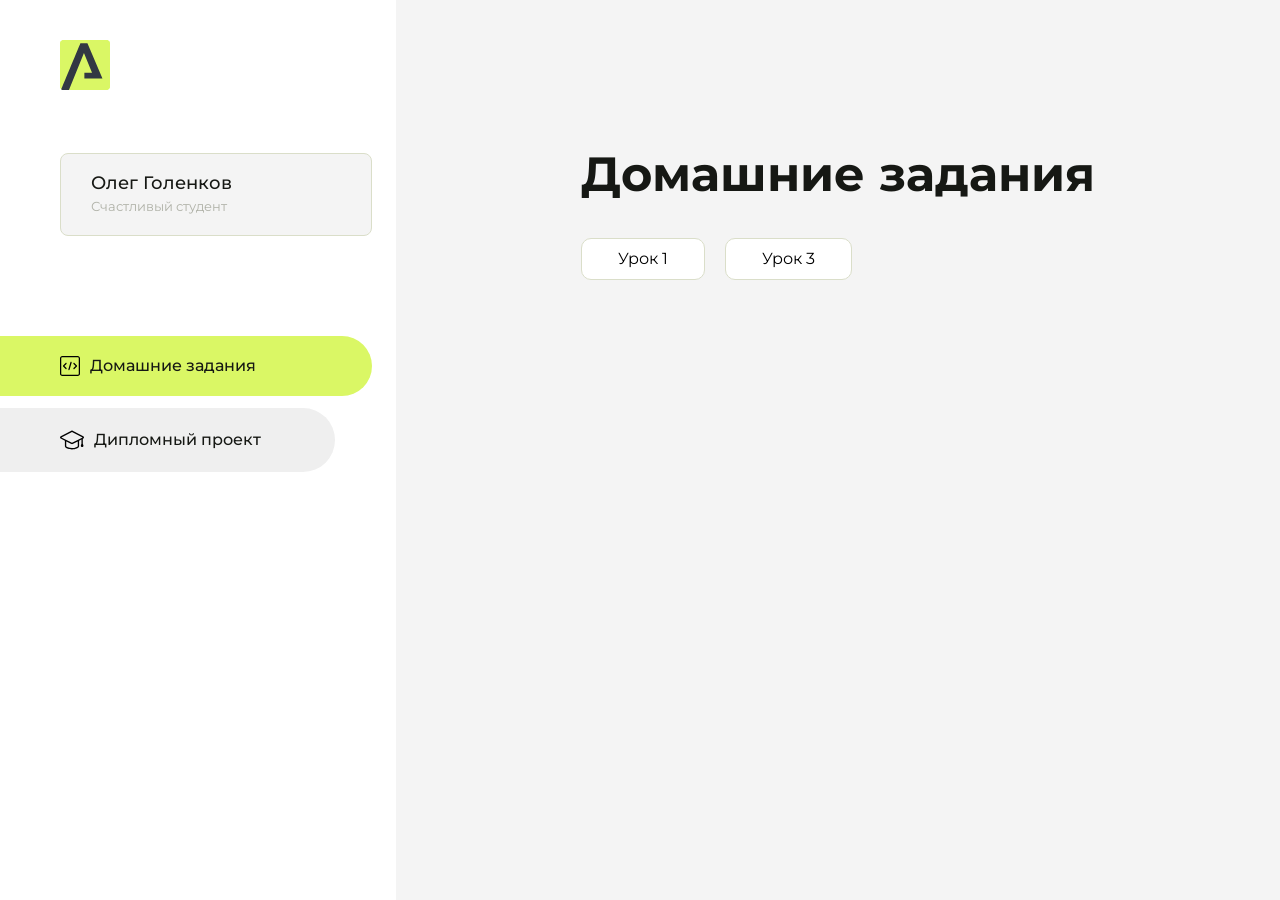
<file: index.html>
<!DOCTYPE html>
<html lang="en">
<head>
    <meta charset="UTF-8">
    <meta name="viewport" content="width=device-width, initial-scale=1.0">
    <title>Домашняя работа</title>
    <link rel="shortcut icon" href="src/logo.ico" type="image/x-icon">
    <link rel="preconnect" href="https://fonts.googleapis.com">
    <link rel="preconnect" href="https://fonts.gstatic.com" crossorigin>
    <link href="https://fonts.googleapis.com/css2?family=Montserrat:wght@400;500;700&family=Rubik:wght@500&display=swap"
          rel="stylesheet">
    <link rel="stylesheet" href="src/style.css">
</head>
<body id="body">
<div class="overlay" id="overlay"></div>
<div class="layout">
    <div class="burger" id="burger">
        <svg viewBox="0 0 24 24" fill="none" xmlns="http://www.w3.org/2000/svg">
            <g id="SVGRepo_bgCarrier" stroke-width="0"></g>
            <g id="SVGRepo_tracerCarrier" stroke-linecap="round" stroke-linejoin="round"></g>
            <g id="SVGRepo_iconCarrier">
                <path d="M4 18L20 18" stroke="#DAF765" stroke-width="2" stroke-linecap="round"></path>
                <path d="M4 12L20 12" stroke="#DAF765" stroke-width="2" stroke-linecap="round"></path>
                <path d="M4 6L20 6" stroke="#DAF765" stroke-width="2" stroke-linecap="round"></path>
            </g>
        </svg>
    </div>
    <aside class="sidebar" id="sidebar">
        <div class="sidebar__inner">
            <div class="logo">
                <svg width="50" height="50" viewBox="0 0 50 50" fill="none" xmlns="http://www.w3.org/2000/svg">
                    <g clip-path="url(#clip0_513_74730)">
                        <path d="M46.17 -0.257004H3.83C1.57281 -0.257004 -0.257 1.57281 -0.257 3.83V46.17C-0.257 48.4272 1.57281 50.257 3.83 50.257H46.17C48.4272 50.257 50.257 48.4272 50.257 46.17V3.83C50.257 1.57281 48.4272 -0.257004 46.17 -0.257004Z"
                              fill="#DAF765"/>
                        <path d="M24.375 38.4H42.461L27.441 3.1585H20.4355C20.4355 3.1585 6.7895 35.881 1.1945 49.294C2.015 50.0275 3.0945 50.257 3.6945 50.257H8.8445L23.954 13.07L32.0465 32.8285H24.375V38.4Z"
                              fill="#323843"/>
                    </g>
                    <defs>
                        <clipPath id="clip0_513_74730">
                            <rect width="50" height="50" fill="white"/>
                        </clipPath>
                    </defs>
                </svg>
            </div>
            <div class="sidebar__user">
                <div class="sidebar__name">Олег Голенков</div>
                <div class="sidebar__text">Счастливый студент</div>
            </div>
            <div class="sidebar__tabs">
                <div class="sidebar__item">
                    <button class="sidebar__button active" id="tasks">
                        <svg xmlns="http://www.w3.org/2000/svg" width="20" height="20" viewBox="0 0 20 20" fill="none">
                            <g clip-path="url(#clip0_704_74543)">
                                <path d="M17.7083 20H2.29167C1.0275 20 0 18.9725 0 17.7083V2.29167C0 1.0275 1.0275 0 2.29167 0H17.7083C18.9725 0 20 1.0275 20 2.29167V17.7083C20 18.9725 18.9725 20 17.7083 20ZM2.29167 1.25C1.7175 1.25 1.25 1.7175 1.25 2.29167V17.7083C1.25 18.2825 1.7175 18.75 2.29167 18.75H17.7083C18.2825 18.75 18.75 18.2825 18.75 17.7083V2.29167C18.75 1.7175 18.2825 1.25 17.7083 1.25H2.29167Z"
                                      fill="black"/>
                                <path d="M6.04167 13.125C5.88167 13.125 5.72167 13.0642 5.6 12.9417L3.1 10.4417C2.85583 10.1975 2.85583 9.80167 3.1 9.5575L5.6 7.0575C5.84417 6.81333 6.24 6.81333 6.48417 7.0575C6.72833 7.30167 6.72833 7.6975 6.48417 7.94167L4.42583 10L6.48417 12.0583C6.72833 12.3025 6.72833 12.6983 6.48417 12.9425C6.36167 13.0642 6.20167 13.125 6.04167 13.125Z"
                                      fill="black"/>
                                <path d="M8.95833 14.1667C8.9 14.1667 8.84 14.1583 8.78167 14.1417C8.45083 14.0442 8.26083 13.6967 8.35833 13.3658L10.4417 6.28251C10.5392 5.95084 10.8892 5.76417 11.2175 5.85917C11.5483 5.95667 11.7383 6.30417 11.6408 6.63501L9.5575 13.7183C9.47833 13.9908 9.22833 14.1667 8.95833 14.1667Z"
                                      fill="black"/>
                                <path d="M13.9583 13.125C13.7983 13.125 13.6383 13.0642 13.5167 12.9417C13.2725 12.6975 13.2725 12.3017 13.5167 12.0575L15.575 9.99916L13.5167 7.94083C13.2725 7.69666 13.2725 7.30083 13.5167 7.05666C13.7608 6.81249 14.1567 6.81249 14.4008 7.05666L16.9008 9.55666C17.145 9.80083 17.145 10.1967 16.9008 10.4408L14.4008 12.9408C14.2783 13.0642 14.1183 13.125 13.9583 13.125Z"
                                      fill="black"/>
                            </g>
                            <defs>
                                <clipPath id="clip0_704_74543">
                                    <rect width="20" height="20" fill="white"/>
                                </clipPath>
                            </defs>
                        </svg>
                        <span>Домашние задания</span></button>
                </div>
                <div class="sidebar__item">
                    <button class="sidebar__button" id="diplom">
                        <svg xmlns="http://www.w3.org/2000/svg" width="24" height="24" viewBox="0 0 24 24" fill="none">
                            <g clip-path="url(#clip0_704_74553)">
                                <path d="M23.2628 10.5971C23.7176 10.365 24 9.90375 24 9.39337C24 8.883 23.7176 8.42175 23.2628 8.18962L12.6135 2.75362C12.2291 2.55824 11.7705 2.55787 11.3854 2.75399L0.736875 8.19C0.282375 8.42175 0 8.883 0 9.39337C0 9.90375 0.282375 10.365 0.736875 10.5971L4.89038 12.7177V18.2074C4.89038 19.8154 8.412 21.393 12 21.393C15.5884 21.393 19.1096 19.815 19.1096 18.2074V12.7174L21.4609 11.517V15.8017L20.901 17.2305C20.7409 17.6389 20.7934 18.0994 21.0405 18.4616C21.2876 18.8246 21.6979 19.041 22.1366 19.041C22.5754 19.041 22.9852 18.8246 23.2324 18.462C23.4795 18.099 23.532 17.6385 23.3719 17.2301L22.8124 15.8021V10.827L23.2628 10.5971ZM17.7623 18.1721C17.6198 18.6375 15.3491 20.0419 12 20.0419C8.65088 20.0419 6.38025 18.6375 6.2415 18.2074V12.3037L6.23887 12.3019C6.23812 12.057 6.1065 11.8207 5.87325 11.7019L1.3515 9.39337L12 3.95737L22.6489 9.39337L12 14.8294L5.87325 11.7019C5.54063 11.5331 4.6695 11.6674 4.5 12C4.33012 12.3322 4.55813 12.5479 4.89038 12.7177L11.3857 16.0331C11.5781 16.1314 11.7889 16.1805 12 16.1805C12.2107 16.1805 12.4222 16.1314 12.6146 16.0331L17.7593 13.407L17.7623 18.1721Z"
                                      fill="black"/>
                            </g>
                            <defs>
                                <clipPath id="clip0_704_74553">
                                    <rect width="24" height="24" fill="white"/>
                                </clipPath>
                            </defs>
                        </svg>
                        <span>Дипломный проект</span></button>
                </div>
            </div>
        </div>

    </aside>
    <div class="content">
        <div class="container">
            <div class="content__block" id="tasksBlock">
                <div class="content__title">Домашние задания</div>
                <ul class="content__list">
                    <li class="content__list-item">
                        <a href="lesson1/index.html">Урок 1</a>
                    </li>
                    <li class="content__list-item">
                        <a href="Homework-3/index.html">Урок 3</a>
                    </li>
                </ul>
            </div>
            <div class="content__block hidden" id="diplomBlock">
                <div class="content__title">Дипломный проект</div>
                <div class="content__list-diplom">
                    <a href="ПАПКА-С-НОМЕРОМ-УРОКА">Ссылка на ДЗ</a>
                </div>
                <div class="content__decor">
                    <div class="content__decor-text">Давай проверим, чему ты научился!</div>
                    <div class="content__decor-img">
                        <img src="src/decor.png" alt="decor">
                    </div>
                </div>
            </div>
        </div>
    </div>
</div>
<script src="src/index.js"></script>
</body>
</html>
</file>
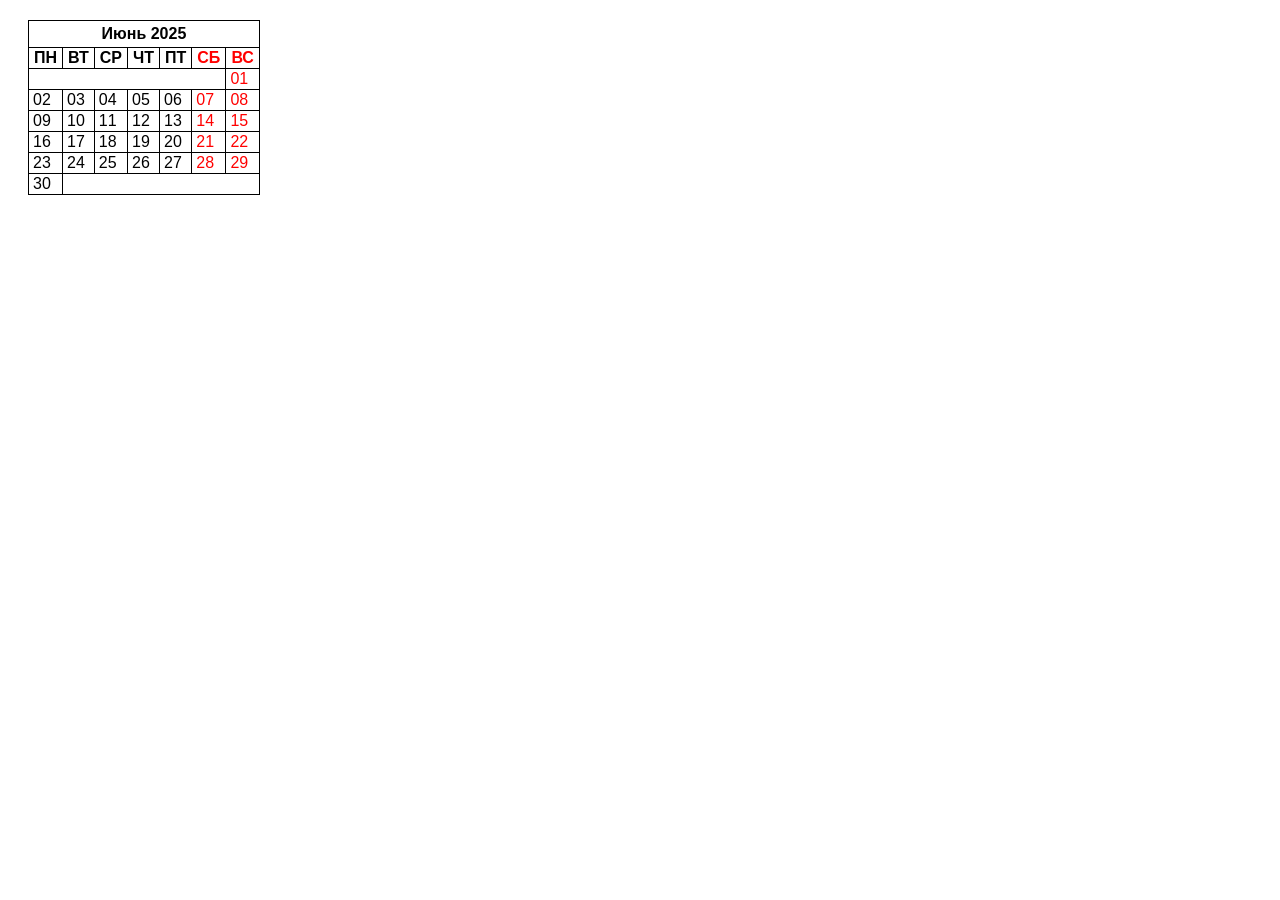
<file: Homework-3/index.html>
<!doctype html>
<html lang="en">
  <head>
    <meta charset="UTF-8" />
    <meta name="viewport" content="width=device-width, initial-scale=1.0" />
    <title>Таблица</title>
    <link rel="stylesheet" href="styles.css" />
  </head>
  <body>
    <table>
      <caption>
        Июнь 2025
      </caption>
      <thead>
        <tr>
          <th>ПН</th>
          <th>ВТ</th>
          <th>СР</th>
          <th>ЧТ</th>
          <th>ПТ</th>
          <th class="weekend">СБ</th>
          <th class="weekend">ВС</th>
        </tr>
      </thead>
      <tbody>
        <tr>
          <td colspan="6"></td>
          <td class="weekend">01</td>
        </tr>
        <tr>
          <td>02</td>
          <td>03</td>
          <td>04</td>
          <td>05</td>
          <td>06</td>
          <td class="weekend">07</td>
          <td class="weekend">08</td>
        </tr>
        <tr>
          <td>09</td>
          <td>10</td>
          <td>11</td>
          <td>12</td>
          <td>13</td>
          <td class="weekend">14</td>
          <td class="weekend">15</td>
        </tr>
        <tr>
          <td>16</td>
          <td>17</td>
          <td>18</td>
          <td>19</td>
          <td>20</td>
          <td class="weekend">21</td>
          <td class="weekend">22</td>
        </tr>
        <tr>
          <td>23</td>
          <td>24</td>
          <td>25</td>
          <td>26</td>
          <td>27</td>
          <td class="weekend">28</td>
          <td class="weekend">29</td>
        </tr>
        <tr>
          <td>30</td>
          <td colspan="6"></td>
        </tr>
      </tbody>
    </table>
  </body>
</html>
</file>
<file: src/style.css>
*{padding: 0;margin: 0;border: 0;}
*,*:before,*:after{-webkit-box-sizing: border-box;box-sizing: border-box;}
:focus,:active{outline: none;}
a:focus,a:active{outline: none;}
nav,footer,header,aside{display: block;}
html,body{
    height:100%;width:100%;
    font-size:100%;line-height:1;-ms-text-size-adjust:100%;-moz-text-size-adjust:100%;-webkit-text-size-adjust:100%;}
input,button,textarea{font-family:inherit;}
input::-ms-clear{display: none;}
button{cursor: pointer;}
button::-moz-focus-inner{padding:0;border:0;}
a,a:visited{text-decoration: none;}
a:hover{text-decoration: none;}
ul li{list-style: none;}
img{vertical-align: top;}
h1,h2,h3,h4,h5,h6{font-size:inherit;font-weight: inherit;}
a{color:inherit;}



body {
    font-family: "Montserrat",SansSerif;
    color: black;
}

body.overflow {
    overflow: hidden;
}



.layout {
    display: -webkit-box;
    display: -ms-flexbox;
    display: flex;
    min-height: 100vh;
}

.sidebar {
    padding: 40px 24px 40px 0;
    -ms-flex-negative: 0;
    flex-shrink: 0;
    background-color: white;
}



.content {
    -webkit-box-flex: 1;
    -ms-flex-positive: 1;
    flex-grow: 1;
    background-color: #F4F4F4;
}

.container {
    display: -webkit-box;
    display: -ms-flexbox;
    display: flex;
    -webkit-box-orient: vertical;
    -webkit-box-direction: normal;
    -ms-flex-direction: column;
    flex-direction: column;
    -webkit-box-pack: center;
    -ms-flex-pack: center;
    justify-content: center;
    -webkit-box-align: center;
    -ms-flex-align: center;
    align-items: center;
    padding: 150px 60px 80px 60px;
}


.logo {
    margin-left: 60px;
    margin-bottom: 60px;
}

.sidebar__user {
    background-color: #F4F4F4;
    padding: 20px 30px;
    margin-left: 60px;
    margin-bottom: 100px;
    border-radius: 8px;
    border: 1px solid #DADEC9;
}

.sidebar__name {
    color:#161814;
    font-size: 18px;
    font-weight: 500;
    margin-bottom: 6px;
}

.sidebar__text {
    color: #AFB1A7;
    font-size: 13px;
    font-weight: 400;
    line-height: 130%; /* 16.9px */
}

.sidebar__item {
    width: 372px;
}

.sidebar__button {
    display: -webkit-box;
    display: -ms-flexbox;
    display: flex;
    -webkit-box-align: center;
    -ms-flex-align: center;
    align-items: center;
    gap: 10px;
    padding: 20px 60px;
    margin-bottom: 12px;
    border-radius: 0px 100px 100px 0px;
    -webkit-transition: all .5s;
    -o-transition: all .5s;
    transition: all .5s;
    cursor: pointer;
    width: 90%;
    color:#161814;
    font-size: 16px;
    font-weight: 500;
}

.sidebar__button.active , .sidebar__button:hover {
    width: 100%;
    background-color: #DAF765;
}


.content__title {
    color: #161814;
    font-size: 48px;
    font-weight: 700;
    margin-bottom: 40px;
}

.content__list {
    display: -webkit-box;
    display: -ms-flexbox;
    display: flex;
    -webkit-box-align: center;
    -ms-flex-align: center;
    align-items: center;
    -ms-flex-wrap: wrap;
    flex-wrap: wrap;
    gap: 20px;
}



.content__list-item  {
    cursor: pointer;
    padding: 12px 18px;
    background-color: #fff;
    border-radius: 10px;
    border: 1px solid #DADEC9;
    -webkit-transition: all .3s;
    -o-transition: all .3s;
    transition: all .3s;
}

.content__list-item:hover,.content__list-diplom:hover {
    background-color: #AFB1A7;
}

li a {
    padding: 12px 18px;

}


.content__list-diplom {
    -webkit-transition: all .3s;
    -o-transition: all .3s;
    transition: all .3s;
    display: inline-block;
    padding: 12px 18px;
    background-color: #fff;
    border-radius: 10px;
    border: 1px solid #DADEC9;
}

.content__decor {
    display: -webkit-box;
    display: -ms-flexbox;
    display: flex;
    -webkit-box-align: center;
    -ms-flex-align: center;
    align-items: center;
}

.content__decor-text {
    color:#BEDD44;
    font-size: 36px;
    font-weight: 700;
    line-height: 110%; /* 39.6px */
}

.content__block {
    max-width: 1200px;
}

.content__block.hidden {
    display: none;
}

.content__decor-img img{
    width: 100%;
}

.burger {
    display: none;
    padding: 5px;
    position: fixed;
    top: 3%;
    right: 7%;
    width: 40px;
    height: 40px;
    background-color: #161814;
    border-radius: 50%;
    z-index: 10;
    border: 1px solid #DAF765;
}

@media (max-width: 768px) {
    .burger {
        display: block;
    }

    .sidebar {
        -webkit-transition: all .3s;
        -o-transition: all .3s;
        transition: all .3s;
        -webkit-transform: translateX(-100%);
        -ms-transform: translateX(-100%);
        transform: translateX(-100%);
        position: fixed;
        top: 0;
        left: 0;
        bottom: 0;
        z-index: 5;
    }

    .sidebar.show {
        -webkit-transform: translateX(0%);
        -ms-transform: translateX(0%);
        transform: translateX(0%);
    }

    .overlay {
        opacity: 0;
        pointer-events: none;
        -webkit-transition: all .3s;
        -o-transition: all .3s;
        transition: all .3s;
        position: absolute;
        top: 0;
        right: 0;
        left: 0;
        bottom: 0;
        z-index: 3;
        background-color: #000000e0;
    }

    .overlay.show {
        opacity: 1;
        pointer-events: all;
    }

    .container {
        padding: 40px 20px;
        min-height: 100%;
    }

    .content__decor {
        margin-top: 20px;
        -webkit-box-orient: vertical;
        -webkit-box-direction: normal;
        -ms-flex-direction: column;
        flex-direction: column;
    }
}

@media (max-width: 400px) {
    .sidebar__user {
        margin-left: 0;
    }
}
</file>
<file: Homework-3/styles.css>
table {
  border-spacing: 0;
  border-collapse: collapse;
  margin-bottom: 20px;
  margin-left: 20px;
  margin-top: 20px;
}

td,
th,
caption {
  border: 1px solid black;
  font-family: "Franklin Gothic Medium", "Arial Narrow", Arial, sans-serif;
}

th {
  padding: 1px 5px;
  font-weight: 600;
}

td {
  font-family: Arial, Helvetica, sans-serif;
  padding: 1px 4px;
  font-weight: 500;
}

caption {
  font-family: "Franklin Gothic Medium", "Arial Narrow", Arial, sans-serif;
  border-bottom: none;
  padding: 4px;
  font-weight: 800;
}

.weekend {
  color: red;
}
</file>
